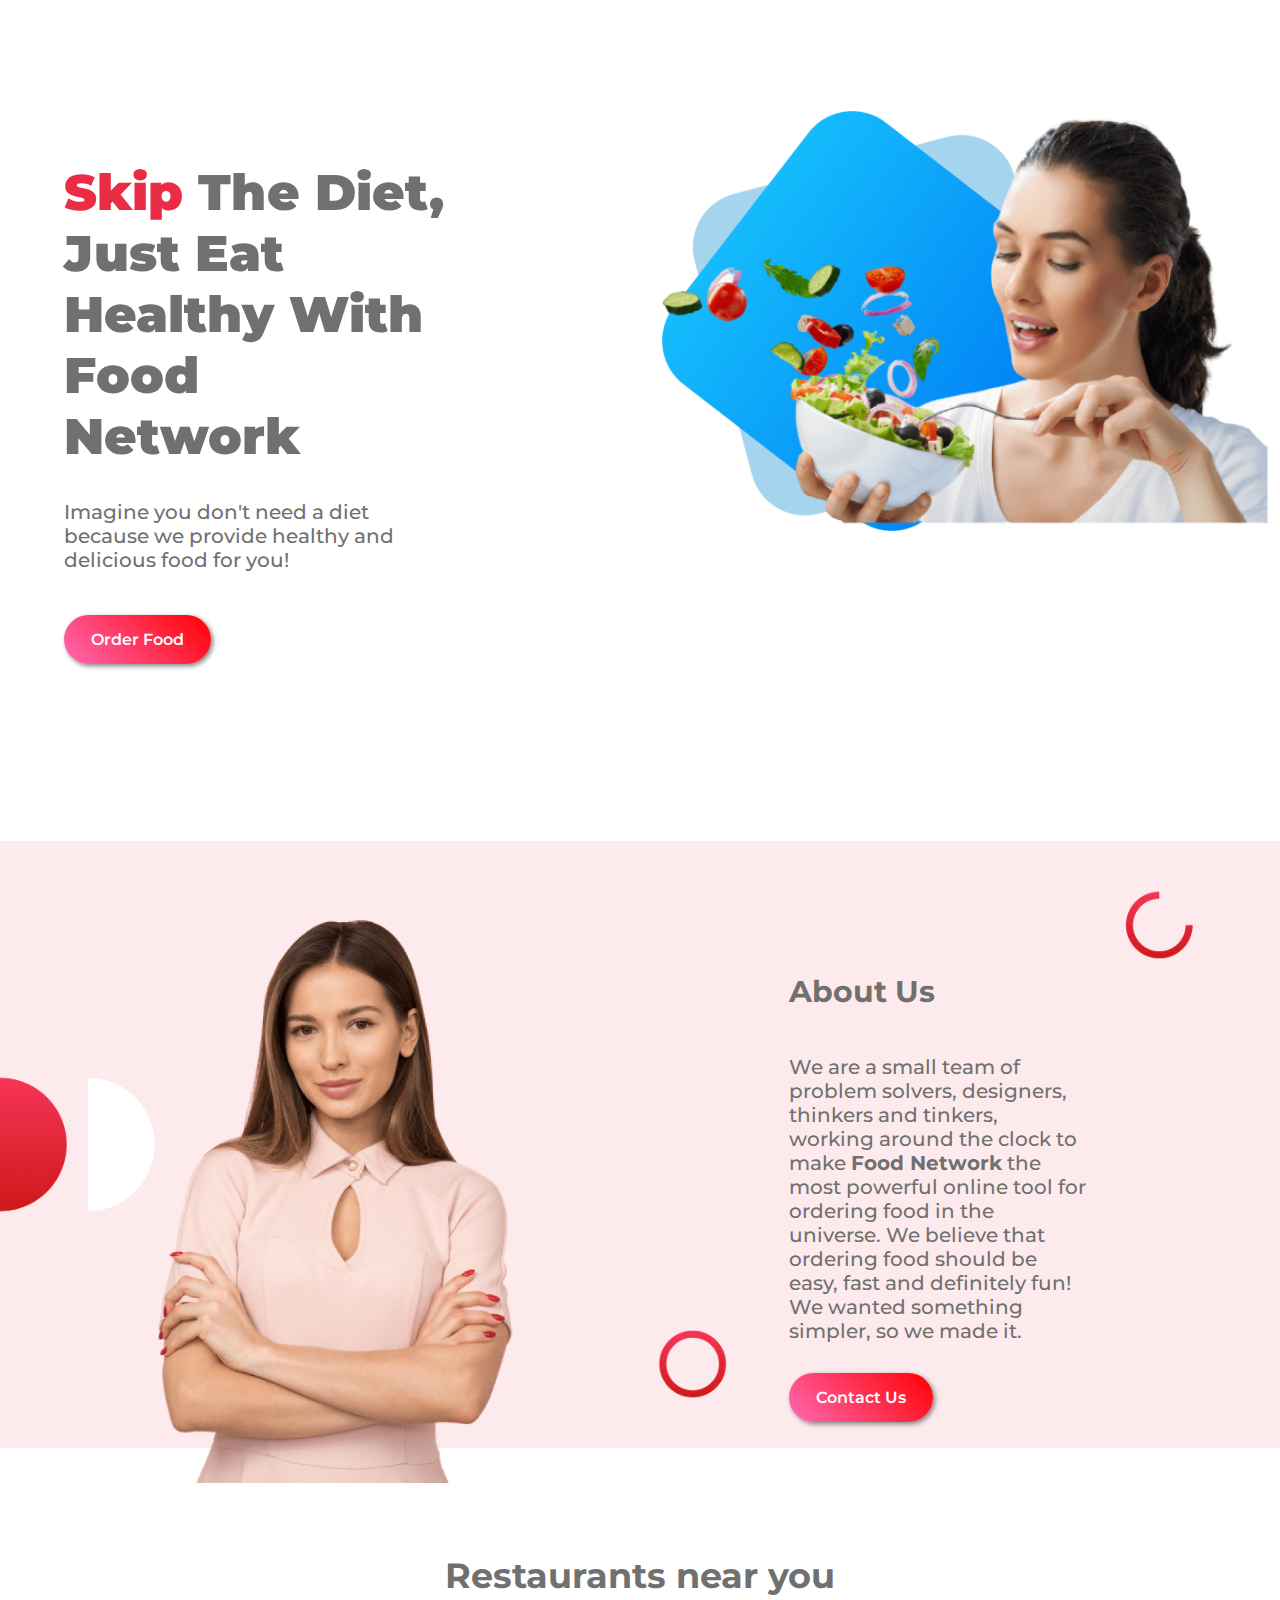
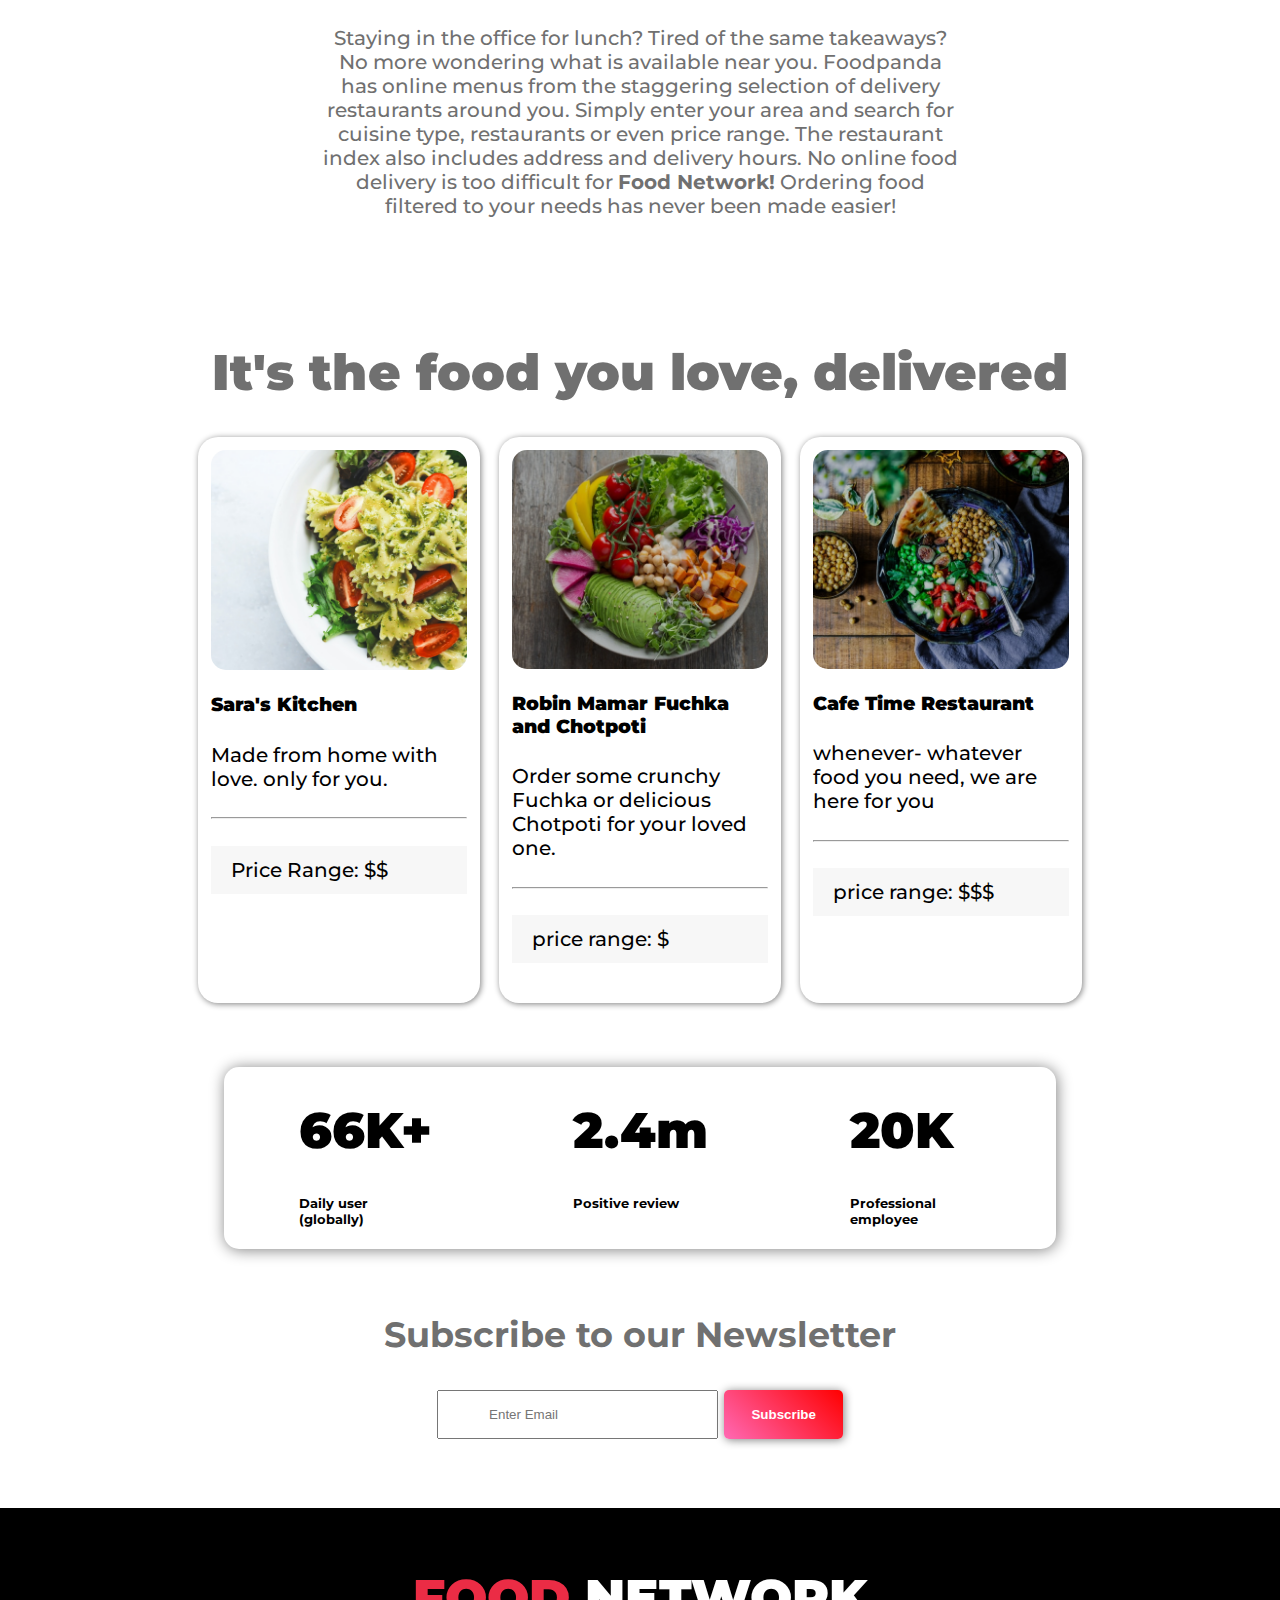
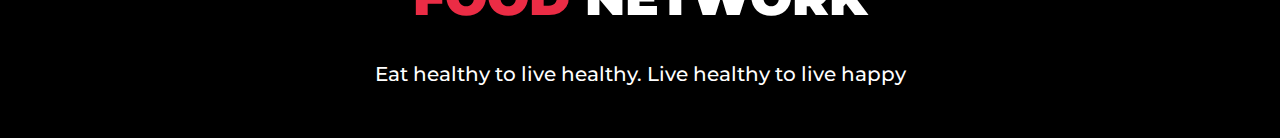
<file: index.html>
<!DOCTYPE html>
<html lang="en">

<head>
    <meta charset="UTF-8">
    <meta http-equiv="X-UA-Compatible" content="IE=edge">
    <meta name="viewport" content="width=device-width, initial-scale=1.0">
    <title>Food Network -Where all fun begins</title>
    <link rel="stylesheet" href="./style.css">
    <link rel="preconnect" href="https://fonts.googleapis.com">
    <link rel="preconnect" href="https://fonts.gstatic.com" crossorigin>
    <link href="https://fonts.googleapis.com/css2?family=Montserrat:wght@400;700&family=Poppins:wght@400&display=swap"
        rel="stylesheet">
    <link rel="shortcut icon" href="./images/icons/Food_Network_New_Logo.png" type="image/x-icon">
</head>

<body>
    <!-- This website's idea was found from foodpanda's website and I made it because I always wanted to make something like foodpanda. -->
    <!-- first section start -->
    <section>
        <div class="healthySection">
            <div class="grayText" id="healthyText">
                <h1><span class="redText">Skip</span> The Diet, Just Eat Healthy With <strong>Food Network</strong></h1>
                <h4>Imagine you don't need a diet because we provide healthy and delicious food for you!</h4>
                <div class="marginRedButton">
                    <a class="redColoredButton" target="_blank" href="https://www.foodpanda.com.bd/">Order Food</a>
                </div>
            </div>
            <div>
                <img class="healthyImage"
                    src="./images/female/38-387173_supplement-nutrient-dietary-eating-food-free-download-nutrition-removebg-preview.png"
                    alt="Woman looking at food">
            </div>
        </div>
    </section>
    <!-- end -->
    <!-- about section start -->
    <section>
        <div class="aboutSection">
            <div>
                <img class="aboutImage" src="./images/female/Person Image.png" alt="second section's women image">
            </div>
            <div class="aboutText grayText">
                <h3 class="aboutTitle">About Us</h3>
                <h4>We are a small team of problem solvers, designers, thinkers and tinkers, working
                    around
                    the clock to make <strong>Food Network</strong> the most powerful online tool for ordering food in
                    the
                    universe. We believe
                    that ordering food should be easy, fast and definitely fun! We wanted something simpler, so we made
                    it.
                </h4>
                <div class="marginRedButton">
                    <a href="https://shoyayeb.github.io/developerPortfolio/" target="_blank"
                        class="redColoredButton">Contact Us</a>
                </div>
            </div>
        </div>
    </section>
    <!-- end -->
    <!-- start resturant section start -->
    <section>
        <div class="resturantSection centerText">
            <div class="grayText">
                <h2>Restaurants near you</h2>
                <h4>Staying in the office for lunch? Tired of the same takeaways? No more
                    wondering
                    what is available near you. Foodpanda has online menus from the staggering selection of delivery
                    restaurants around you. Simply enter your area and search for cuisine type, restaurants or even
                    price
                    range. The restaurant index also includes address and delivery hours. No online food delivery is too
                    difficult for <strong>Food Network!</strong> Ordering food filtered to your needs has never been
                    made
                    easier!</h4>
            </div>
        </div>
    </section>
    <!-- end -->

    <!-- resturant card section start -->
    <section>
        <h1 class="grayText centerText">It's the food you love, delivered</h1>
        <div class="cardSection">
            <div class="card1">
                <img src="./images/food/Project Cover7.png" alt="" class="cardImage">
                <div>
                    <h3><b>Sara's Kitchen</b></h3>
                    <h4>Made from home with love. only for you.</h4>
                    <hr>
                    <h4 class="priceRange">Price Range: $$</h4>
                </div>
            </div>
            <div class="card2">
                <div class="cardImaged">
                    <img src="./images/food/Project Cover5.png" alt="" class="cardImage">
                </div>
                <div>
                    <h3><b>Robin Mamar Fuchka and Chotpoti</b></h3>
                    <h4>Order some crunchy Fuchka or delicious Chotpoti for your loved one.</h4>
                    <hr>
                    <h4 class="priceRange">price range: $</h4>
                </div>
            </div>
            <div class="card3">
                <img src="./images/food/Project Cover8.png" alt="" class="cardImage">
                <div>
                    <h3><b>Cafe Time Restaurant
                        </b></h3>
                    <h4>whenever- whatever food you need, we are here for you</h4>
                    <hr>
                    <h4 class="priceRange">price range: $$$</h4>
                </div>
            </div>
        </div>
    </section>
    <!-- end -->
    <!-- start business count section-->
    <section>
        <div class="socialSection">
            <div class="users">
                <h1><b>66K+</b></h1>
                <h5>Daily user (globally)</h5>
            </div>
            <div class="reviews">
                <h1><b>2.4m</b></h1>
                <h5>Positive review</h5>
            </div>
            <div class="employee">
                <h1><b>20K</b></h1>
                <h5>Professional employee</h5>
            </div>
        </div>
    </section>
    <!-- end -->
    <section>
        <h2 class="grayText centerText">Subscribe to our Newsletter</h2>
        <form action="">
            <input type="email" name="email" id="email" placeholder="Enter Email">
            <input type="submit" value="Subscribe" class="redColoredButton subscribeButton">
        </form>
    </section>
    <!-- start footer section -->
    <footer>
        <h1><span class="redText">FOOD</span> NETWORK</h1>
        <h4>Eat healthy to live healthy. Live healthy to live happy</h4>
    </footer>
    <!-- end -->
</body>

</html>
</file>
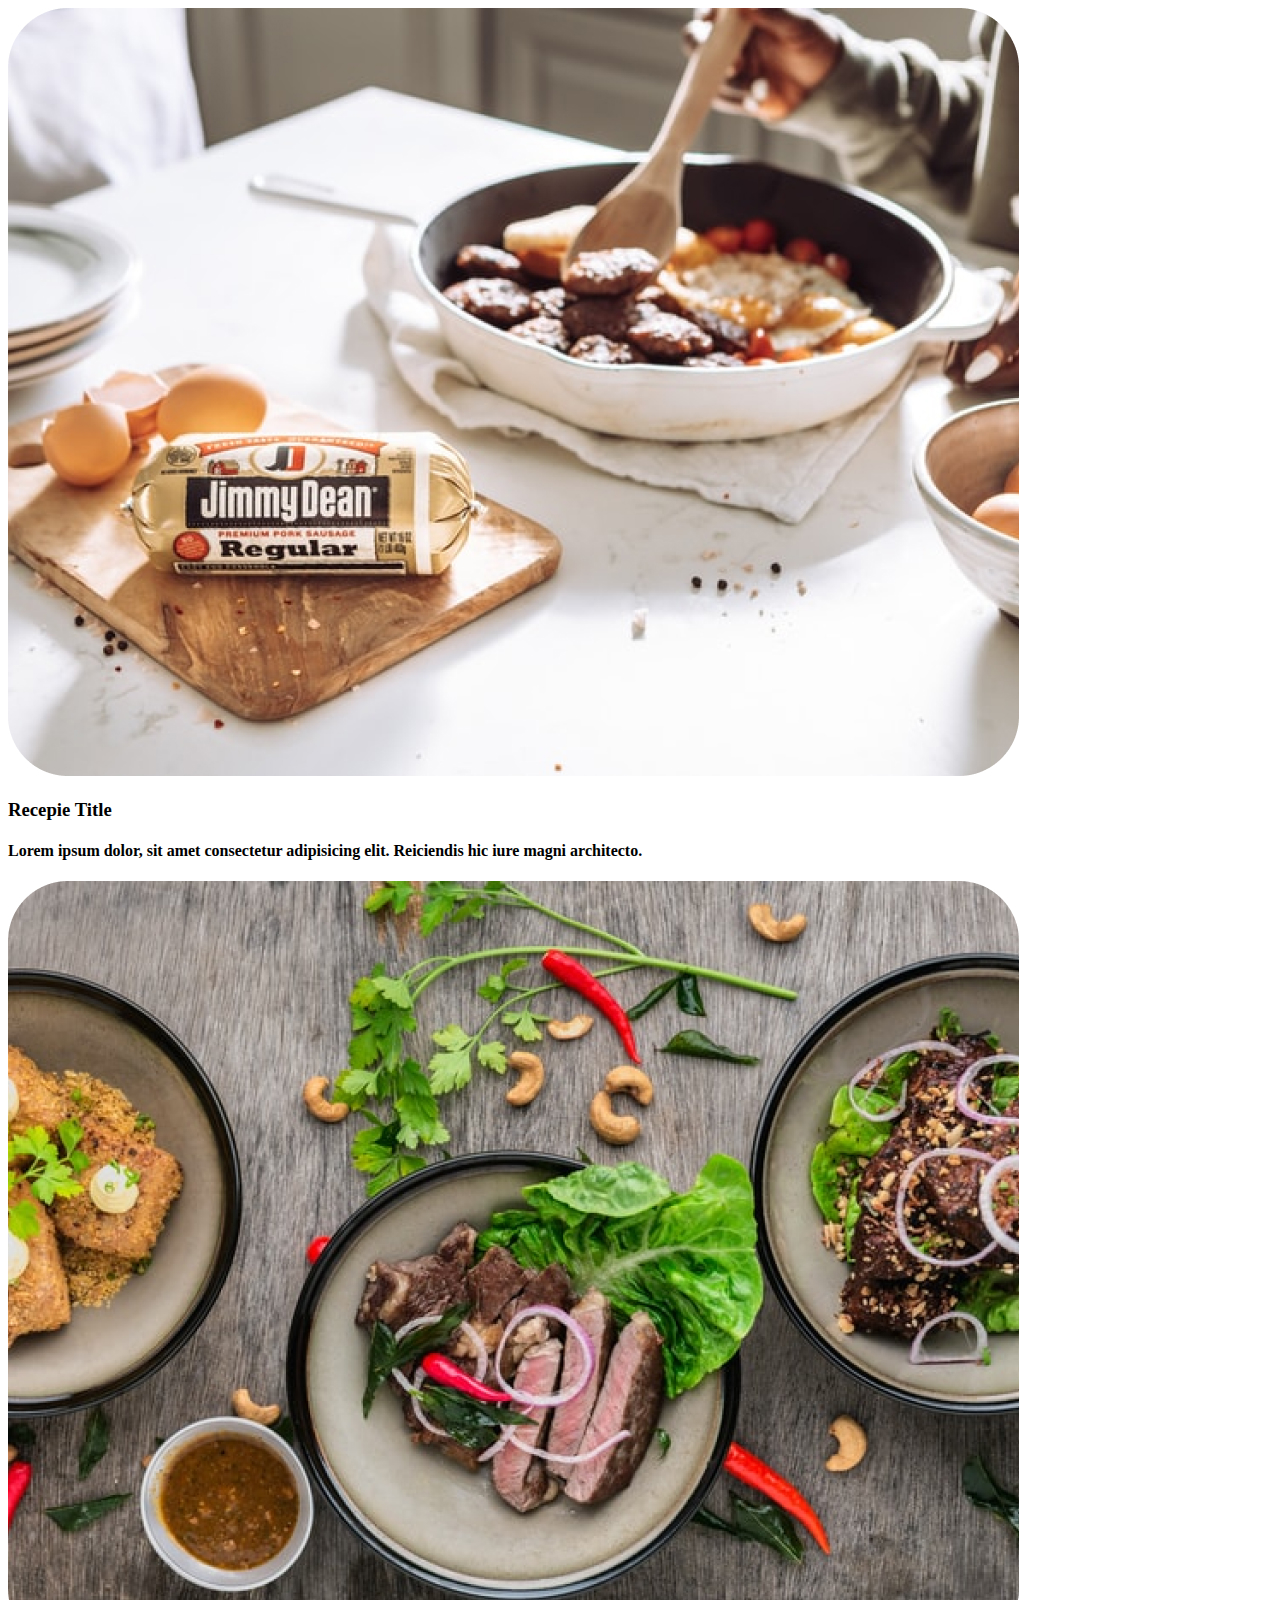
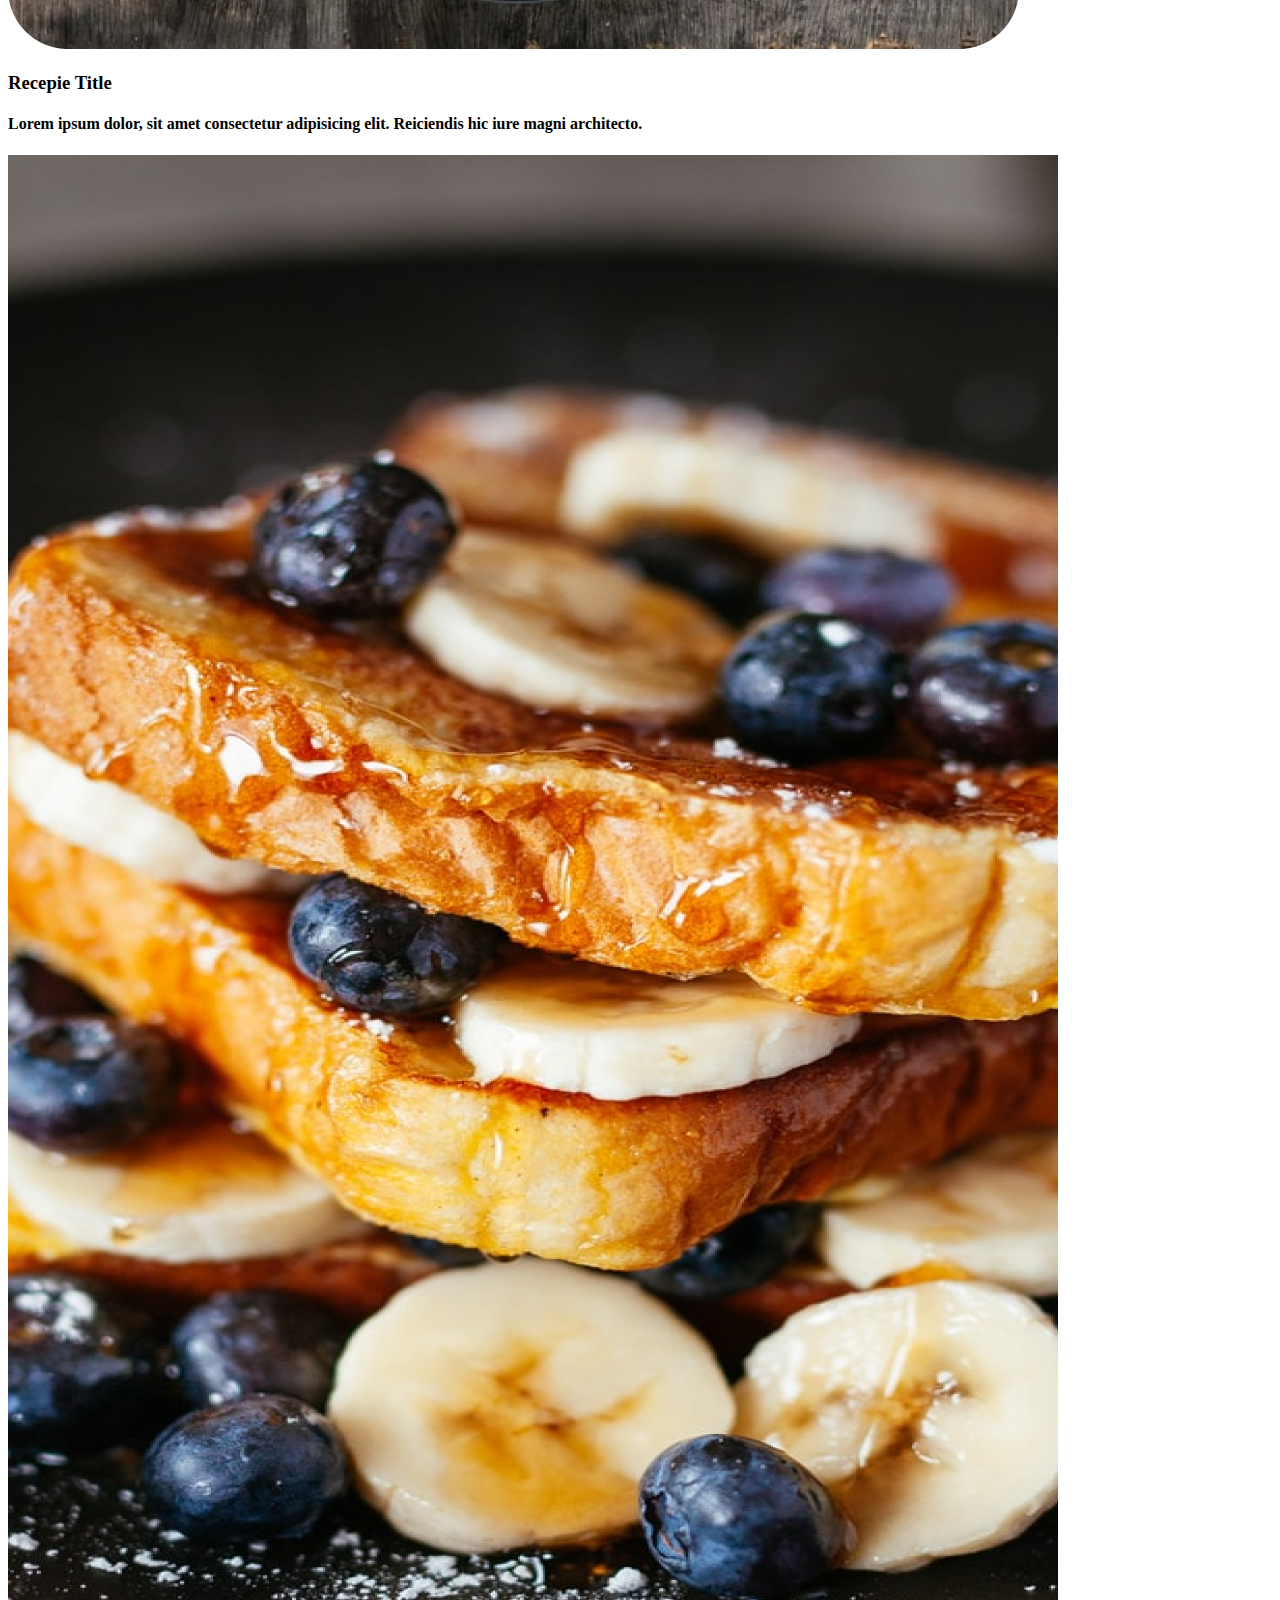
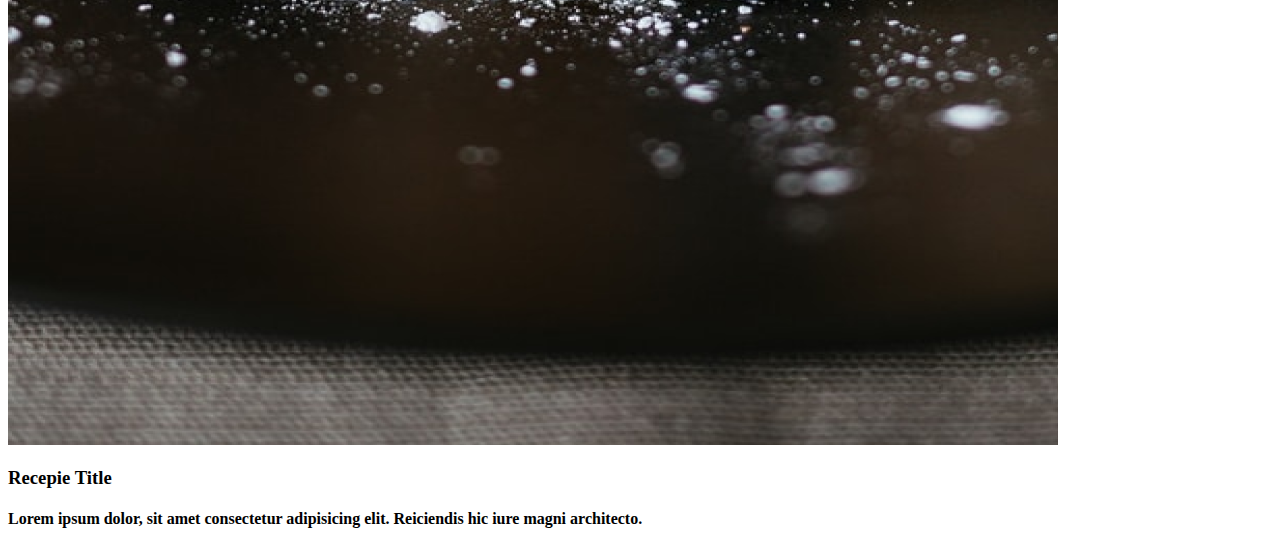
<file: gg.html>
<!DOCTYPE html>
<html lang="en">

<head>
    <meta charset="UTF-8">
    <meta http-equiv="X-UA-Compatible" content="IE=edge">
    <meta name="viewport" content="width=device-width, initial-scale=1.0">
    <title>Document</title>
</head>

<body>
    <div class="ad">
        <div class="firstAd">
            <img src="./images/food/Project Cover.jpg" alt="" class="adImage">
            <h3 class="adTitle">Recepie Title</h3>
            <h4>Lorem ipsum dolor, sit amet consectetur adipisicing elit. Reiciendis hic iure magni architecto.</h4>
        </div>
        <div class="firstAd">
            <img src="./images/food/Project Cover1.jpg" alt="" class="adImage">
            <h3 class="adTitle">Recepie Title</h3>
            <h4>Lorem ipsum dolor, sit amet consectetur adipisicing elit. Reiciendis hic iure magni architecto.</h4>
        </div>
        <div class="firstAd">
            <img src="./images/food/Project Cover6.png" alt="" class="adImage">
            <h3 class="adTitle">Recepie Title</h3>
            <h4>Lorem ipsum dolor, sit amet consectetur adipisicing elit. Reiciendis hic iure magni architecto.</h4>
        </div>
    </div>
</body>

</html>
</file>
<file: style.css>
body {
    font-family: 'Montserrat', sans-serif;
    margin: 0;
    cursor: default;
}

h1 {
    font-size: 50px;
    font-weight: 900;
}

h2 {
    font-size: 35px
}

h4 {
    font-size: 20px;
    font-weight: 500;
}

.grayText {
    color: rgb(112, 112, 112);
}

.centerText {
    text-align: center;
}

.redText {
    color: rgb(235, 44, 69);
}

.redColoredButton {
    text-decoration: none;
    color: White;
    background: linear-gradient(45deg, hotpink, red);
    padding: 15px 27px;
    border-radius: 30px;
    font-weight: 600;
    box-shadow: 2px 2px 5px gray;
}

.redColoredButton:hover {
    box-shadow: 2px 3px 15px gray;
    cursor: pointer;
}

.marginRedButton {
    margin-top: 15%;
}

/* first section style started */
.healthySection {
    display: flex;
}

#healthyText {
    width: 30%;
    padding: 10% 15% 15% 5%;
}

.healthyImage {
    width: 110%;
    margin-top: 15%;
    background-image: url(./images/shapes/Group\ 8449.png);
    background-repeat: no-repeat;
    background-size: contain;
    background-position: top left;
}

/* end of first Section's css */
/* start of second Section */
.aboutSection {
    background-image: url(./images/shapes/Frame\ 58.jpg);
    background-repeat: no-repeat;
    background-size: 100%;
    display: flex;
    margin-bottom: 3%;
}

.aboutImage {
    width: 45%;
    margin-left: 20%;
    margin-top: 10%;

}

.aboutTitle {
    font-size: 30px;
    font-weight: 700;
    margin-bottom: 15%;
}

.aboutText {
    width: 30%;
    margin-top: 8%;
    margin-right: 15%;
}

h4 strong a {
    text-decoration: none;
}

/* end of second section */
/* recipie section start */

.resturantSection {
    display: flex;
    width: 50%;
    margin: auto;
    padding-bottom: 5%;
}

/* end */
/* resturant card section */
.lovedFood {
    text-align: center;
    color: gray;
    font-size: 50px;
    font-weight: 900;
}

.cardSection {
    display: flex;
    justify-content: center;
}

.card2,
.card3 {
    width: 20%;
    padding: 1%;
    border-radius: 20px;
    margin-left: 1.5%;
    box-shadow: gray 1px 1px 6px;
}

.card1 {
    width: 20%;
    padding: 1%;
    border-radius: 20px;
    box-shadow: gray 1px 1px 6px;
}

.card1:hover,
.card2:hover,
.card3:hover {
    box-shadow: gray 2px 2px 9px;
    cursor: pointer;
}

.cardImage {
    width: 100%;
    border-radius: 15px;
}

.priceRange {
    padding: .75rem 1.25rem;
    background-color: rgba(0, 0, 0, .03);
}

/* end */
/* social section start */
.socialSection {
    display: flex;
    border-radius: 15px;
    box-shadow: gray 1px 1px 15px;
    width: 65%;
    margin: 5% auto;
}

.socialSection:hover {
    box-shadow: rgb(138, 127, 127) 1px 1px 26px;
}

.users,
.reviews,
.employee {
    padding: 0% 8% 0% 9%;
}
/* end */
/* contact section start */
form {
    width: 50%;
    text-align: start;
    padding: 5px 8px;
    border-radius: 8px;
    justify-content: center;
    display: flex;
    margin: 2% auto 5% auto ;
    
}
#email {
    padding: 15px 50px;
    margin-right: 1%;
}
.subscribeButton {
    border: none;
    border-radius: 5px;
    box-shadow: gray 1px 1px 10px;
}

footer {
    background: black;
    color: white;
    text-align: center;
    padding: 2% 0;
}
</file>
